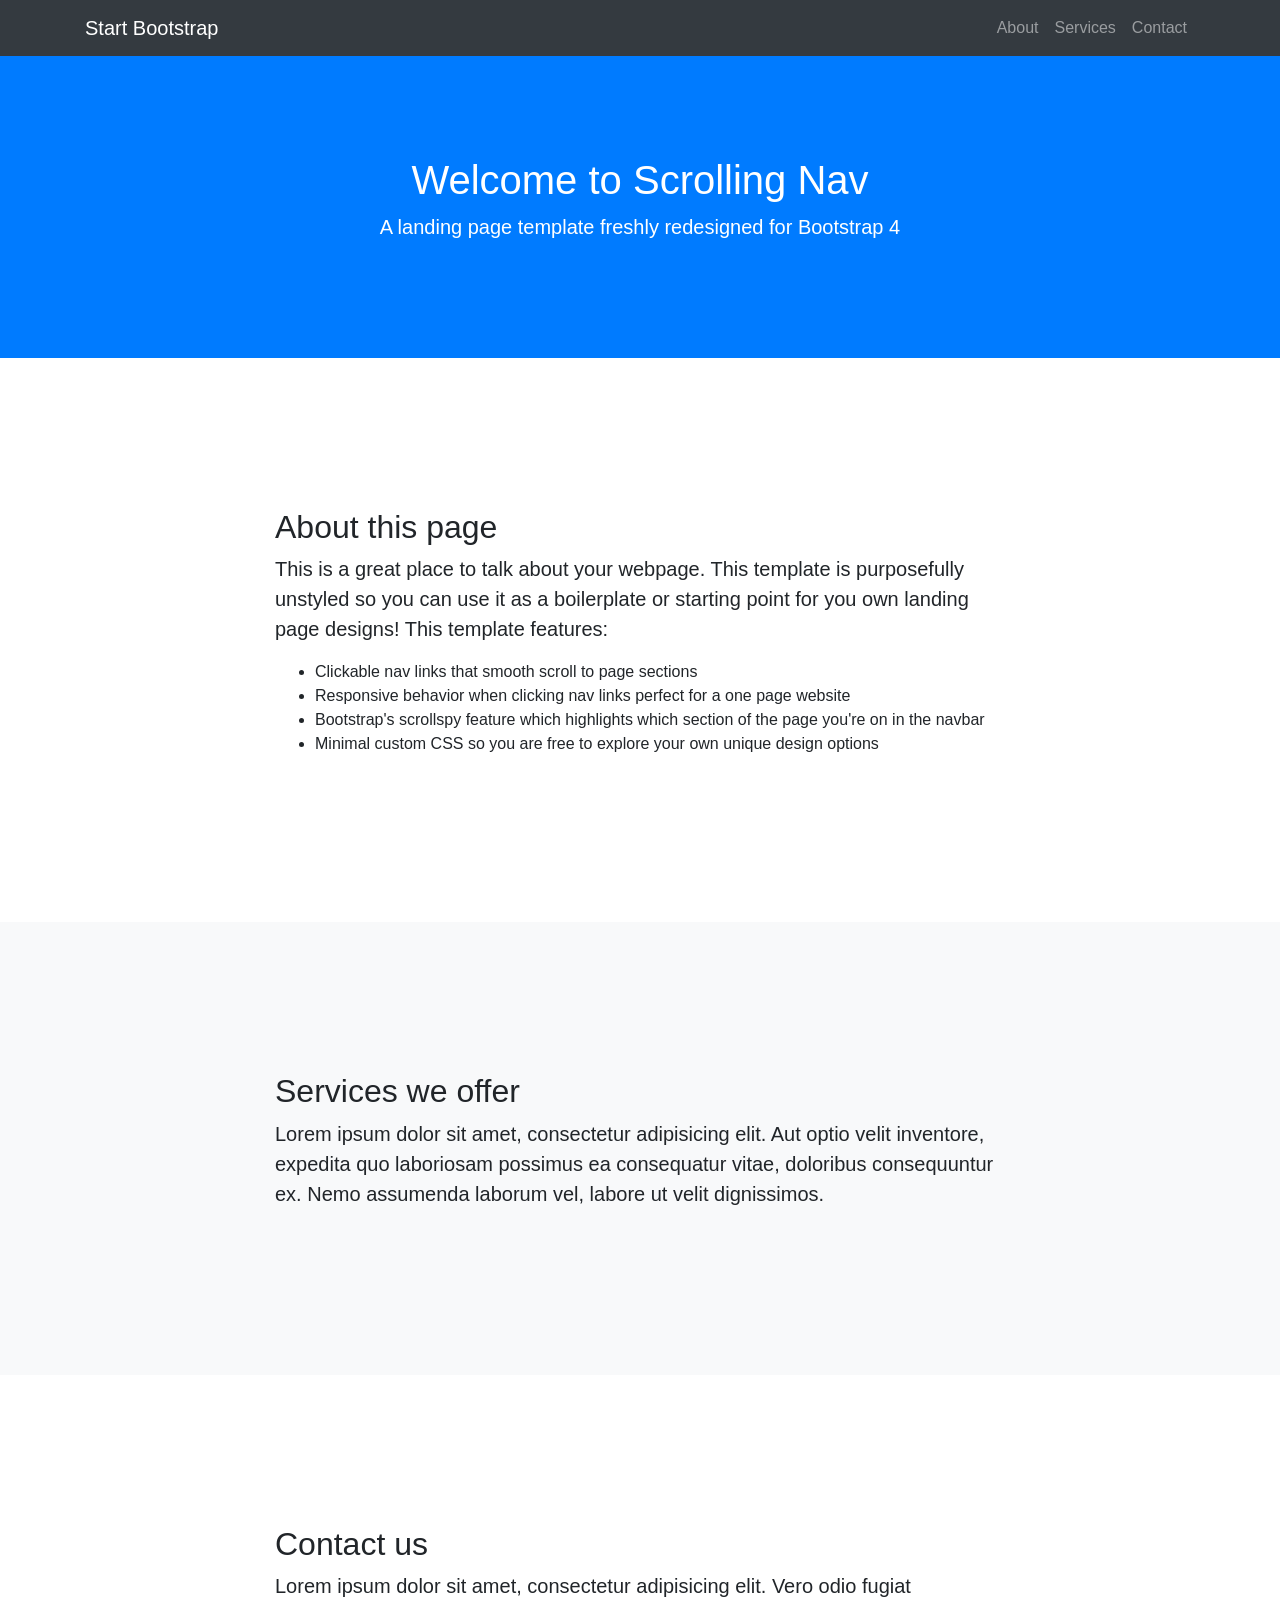
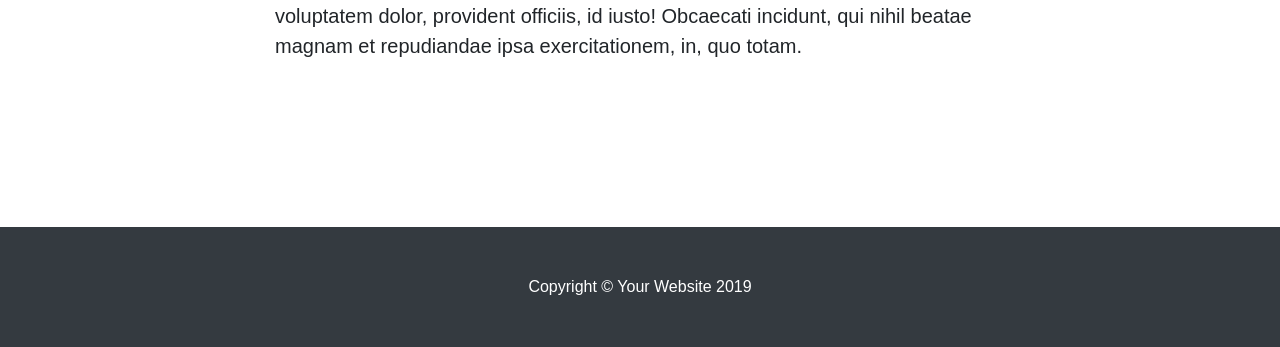
<file: bootstrapTheme/index.html>
<!DOCTYPE html>
<html lang="en">

<head>

  <meta charset="utf-8">
  <meta name="viewport" content="width=device-width, initial-scale=1, shrink-to-fit=no">
  <meta name="description" content="">
  <meta name="author" content="">

  <title>Scrolling Nav - Start Bootstrap Template</title>

  <!-- Bootstrap core CSS -->
  <link href="vendor/bootstrap/css/bootstrap.min.css" rel="stylesheet">

  <!-- Custom styles for this template -->
  <link href="css/scrolling-nav.css" rel="stylesheet">

</head>

<body id="page-top">

  <!-- Navigation -->
  <nav class="navbar navbar-expand-lg navbar-dark bg-dark fixed-top" id="mainNav">
    <div class="container">
      <a class="navbar-brand js-scroll-trigger" href="#page-top">Start Bootstrap</a>
      <button class="navbar-toggler" type="button" data-toggle="collapse" data-target="#navbarResponsive" aria-controls="navbarResponsive" aria-expanded="false" aria-label="Toggle navigation">
        <span class="navbar-toggler-icon"></span>
      </button>
      <div class="collapse navbar-collapse" id="navbarResponsive">
        <ul class="navbar-nav ml-auto">
          <li class="nav-item">
            <a class="nav-link js-scroll-trigger" href="#about">About</a>
          </li>
          <li class="nav-item">
            <a class="nav-link js-scroll-trigger" href="#services">Services</a>
          </li>
          <li class="nav-item">
            <a class="nav-link js-scroll-trigger" href="#contact">Contact</a>
          </li>
        </ul>
      </div>
    </div>
  </nav>

  <header class="bg-primary text-white">
    <div class="container text-center">
      <h1>Welcome to Scrolling Nav</h1>
      <p class="lead">A landing page template freshly redesigned for Bootstrap 4</p>
    </div>
  </header>

  <section id="about">
    <div class="container">
      <div class="row">
        <div class="col-lg-8 mx-auto">
          <h2>About this page</h2>
          <p class="lead">This is a great place to talk about your webpage. This template is purposefully unstyled so you can use it as a boilerplate or starting point for you own landing page designs! This template features:</p>
          <ul>
            <li>Clickable nav links that smooth scroll to page sections</li>
            <li>Responsive behavior when clicking nav links perfect for a one page website</li>
            <li>Bootstrap's scrollspy feature which highlights which section of the page you're on in the navbar</li>
            <li>Minimal custom CSS so you are free to explore your own unique design options</li>
          </ul>
        </div>
      </div>
    </div>
  </section>

  <section id="services" class="bg-light">
    <div class="container">
      <div class="row">
        <div class="col-lg-8 mx-auto">
          <h2>Services we offer</h2>
          <p class="lead">Lorem ipsum dolor sit amet, consectetur adipisicing elit. Aut optio velit inventore, expedita quo laboriosam possimus ea consequatur vitae, doloribus consequuntur ex. Nemo assumenda laborum vel, labore ut velit dignissimos.</p>
        </div>
      </div>
    </div>
  </section>

  <section id="contact">
    <div class="container">
      <div class="row">
        <div class="col-lg-8 mx-auto">
          <h2>Contact us</h2>
          <p class="lead">Lorem ipsum dolor sit amet, consectetur adipisicing elit. Vero odio fugiat voluptatem dolor, provident officiis, id iusto! Obcaecati incidunt, qui nihil beatae magnam et repudiandae ipsa exercitationem, in, quo totam.</p>
        </div>
      </div>
    </div>
  </section>

  <!-- Footer -->
  <footer class="py-5 bg-dark">
    <div class="container">
      <p class="m-0 text-center text-white">Copyright &copy; Your Website 2019</p>
    </div>
    <!-- /.container -->
  </footer>

  <!-- Bootstrap core JavaScript -->
  <script src="vendor/jquery/jquery.min.js"></script>
  <script src="vendor/bootstrap/js/bootstrap.bundle.min.js"></script>

  <!-- Plugin JavaScript -->
  <script src="vendor/jquery-easing/jquery.easing.min.js"></script>

  <!-- Custom JavaScript for this theme -->
  <script src="js/scrolling-nav.js"></script>

</body>

</html>
</file>
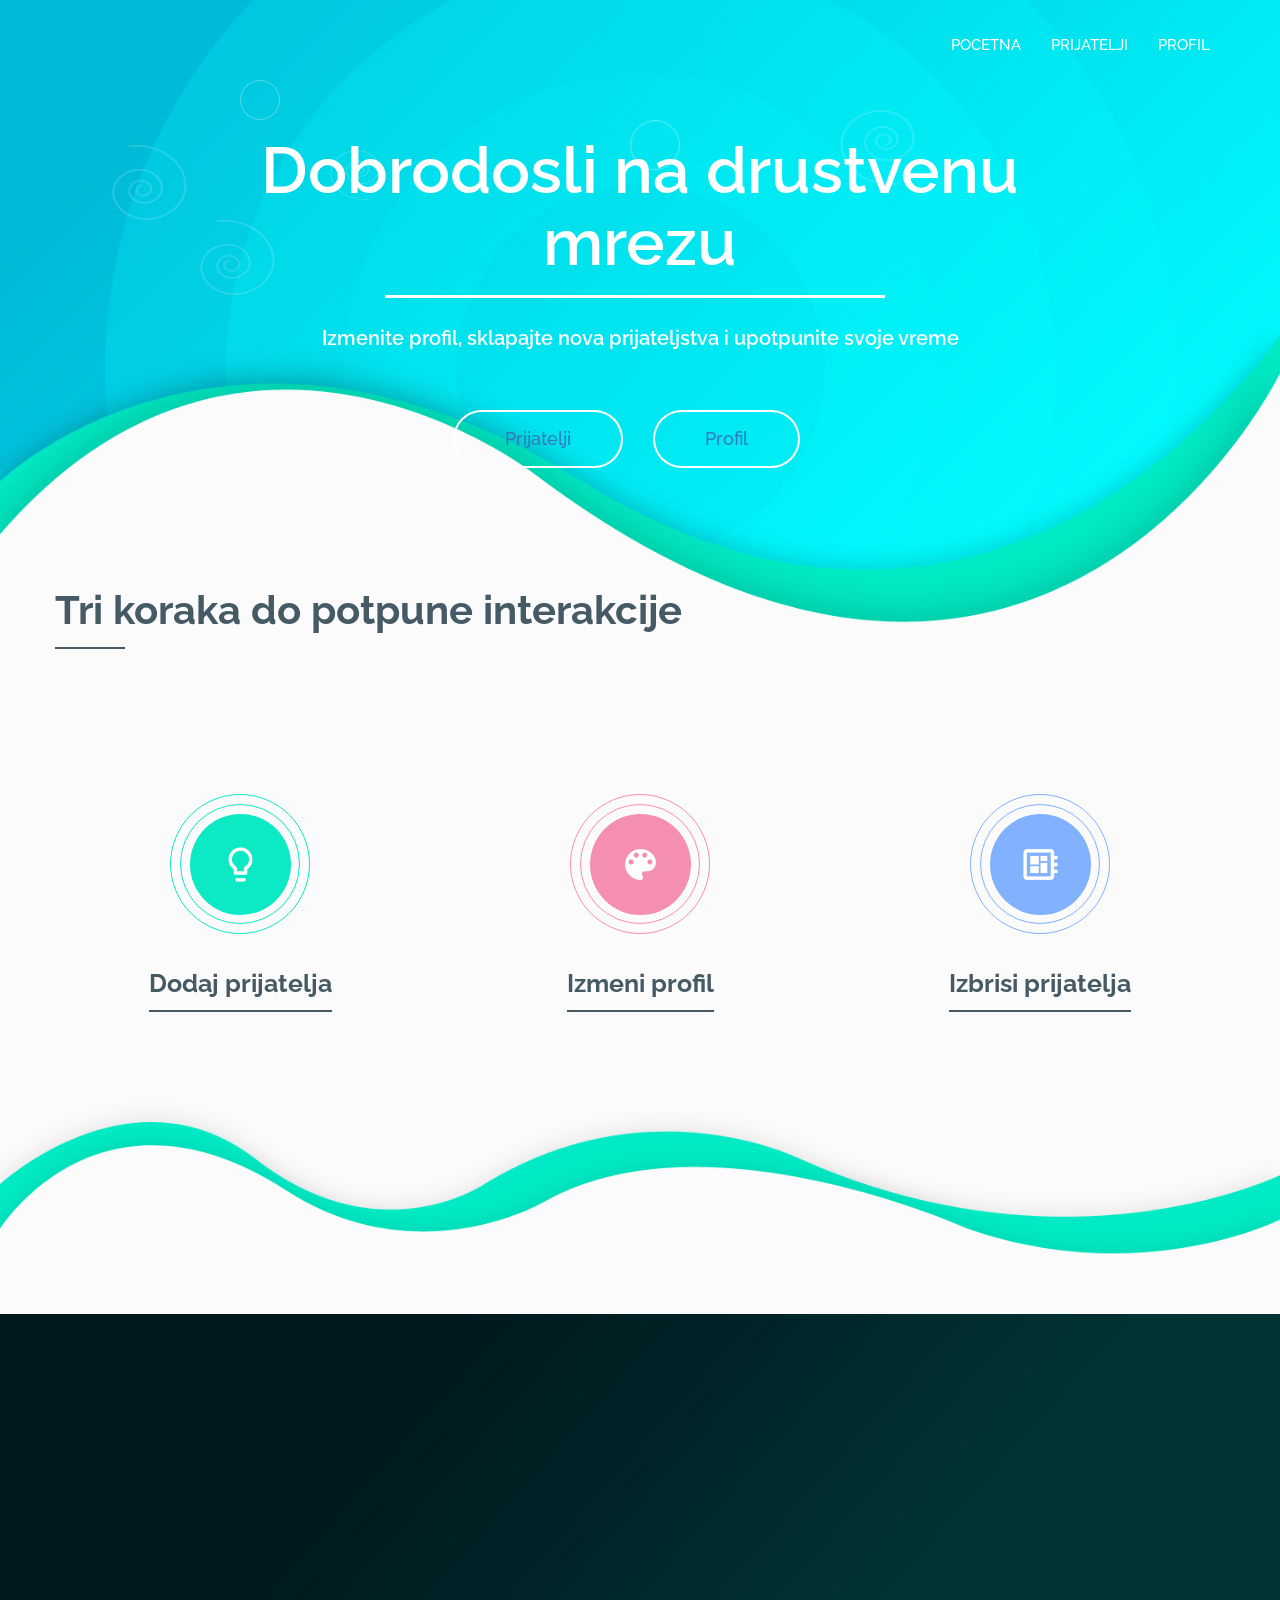
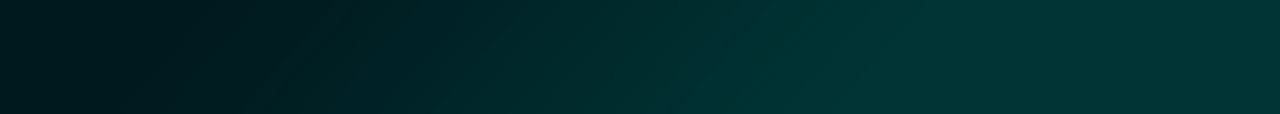
<file: quantox-master/index.html>
<!DOCTYPE html>
<html lang="en">

<head>
    <meta charset="UTF-8">
    <meta name="viewport" content="width=device-width, initial-scale=1">
    <title>Drustvena mreza IT Bootcamp gen.1</title>
    <link href="https://fonts.googleapis.com/css?family=Croissant+One" rel="stylesheet">
    <link href="https://fonts.googleapis.com/css?family=Raleway:400,500,600,700,800,900" rel="stylesheet">
    <link href="https://fonts.googleapis.com/icon?family=Material+Icons" rel="stylesheet">
    <link rel="stylesheet" href="css/bootstrap.css">
    <link rel="stylesheet" href="css/font-awesome.min.css">
    <link rel="stylesheet" href="css/owl.carousel.min.css">
    <link rel="stylesheet" href="css/owl.theme.default.min.css">
    <link rel="stylesheet" href="style.css">
    <link rel="stylesheet" href="responsive.css">
</head>

<body>
    <div class="wrapper">
        <header class="header">
            <div class="blue">
                <img src="img/header-shepe-blue.png" alt="">
            </div>
            <div class="white">
                <img src="img/header-shepe-white.png" alt="">
            </div>
            <div class="container">
                <img class="shepe1" src="img/shepe1.png" alt="">
                <img class="shepe2" src="img/shepe2.png" alt="">
                <img class="shepe3" src="img/shepe2.png" alt="">
                <img class="shepe4" src="img/shepe2.png" alt="">
                <img class="shepe5" src="img/shepe1.png" alt="">
                <img class="shepe6" src="img/shepe2.png" alt="">
                <div class="row">
                    <div class="col-md-3 col-sm-3 col-xs-12">

                    </div>
                    <div class="col-md-9 col-sm-9 col-xs-12">
                        <div class="menu">
                            <ul class="nav navbar-nav">
                                <li class="active"><a href="index.html">Pocetna</a></li>
                                <li><a href="prijatelji.php">Prijatelji</a></li>
                                <li><a href="forma.php">Profil</a></li>
                            </ul>
                        </div>
                    </div>
                </div>
                <div class="row">
                    <div class="col-md-12">
                        <div class="header-text">
                            <h1>Dobrodosli na drustvenu mrezu</h1>
                            <p>Izmenite profil, sklapajte nova prijateljstva i upotpunite svoje vreme</p>
                            <button><a href="prijatelji.php">Prijatelji</a></button>
                            <button><a href="forma.php">Profil</a></button>
                        </div>
                    </div>
                </div>
                <div class="row">
                    <div class="col-md-12">
                        <div class="another-text">
                            <h3>Tri koraka do potpune interakcije</h3>
                            <p></p>
                        </div>
                    </div>
                </div>
            </div>
        </header>
        <section class="development">
            <div class="blue">
                <img src="img/development-shepe-blue.png" alt="">
            </div>
            <div class="white">
                <img src="img/development-shepe-white.png" alt="">
            </div>
            <div class="container">
                <div class="row ">
                    <div class="col-md-4 col-sm-4">
                        <div class="design-development one">
                            <i class="material-icons">lightbulb_outline</i>
                            <h2>Dodaj prijatelja</h2>
                            <p></p>
                        </div>
                    </div>
                    <div class="col-md-4 col-sm-4">
                        <div class="design-development two">
                            <i class="material-icons">color_lens</i>
                            <h2>Izmeni profil</h2>
                            <p></p>
                        </div>
                    </div>
                    <div class="col-md-4 col-sm-4">
                        <div class="design-development three">
                            <i class="material-icons">developer_board</i>
                            <h2>Izbrisi prijatelja</h2>
                            <p></p>
                        </div>
                    </div>
                </div>
            </div>
        </section>
        
        <footer class="footer">
            <div class="container">
                <div class="row">
                    <div class="col-md-4 col-sm-12">
                 
                        </div>
                    </div>
                    <!--<div class="col-md-8">
                        <div class="footer-text">
                            <div class="row">
                                <div class="col-md-3 col-sm-6 col-xs-6">
                                    <div class="footer-text-single">
                                        <h3>About Us</h3>
                                        <p><a href="#">Our Team</a></p>
                                        <p><a href="#">Company</a></p>
                                        <p><a href="#">Jobs</a></p>
                                        <p><a href="#">Newsletter</a></p>
                                    </div>
                                </div>
                                <div class="col-md-3 col-sm-6 col-xs-6">
                                    <div class="footer-text-single">
                                        <h3>Help Center</h3>
                                        <p><a href="#">Documentations</a></p>
                                        <p><a href="#">Tutorials</a></p>
                                        <p><a href="#">Term Of Use</a></p>
                                        <p><a href="#">Privecy Policy</a></p>
                                    </div>
                                </div>
                                <div class="col-md-3 col-sm-6 col-xs-6">
                                    <div class="footer-text-single">
                                        <h3>Tools</h3>
                                        <p><a href="#">Create Account</a></p>
                                        <p><a href="#">Log In</a></p>
                                        <p><a href="#">Services</a></p>
                                        <p><a href="#">Sitemap</a></p>
                                    </div>
                                </div>
                                <div class="col-md-3 col-sm-6 col-xs-6">
                                    <div class="footer-text-single">
                                        <h3>Get In Touch</h3>
                                        <p><a href="#">Contact Us</a></p>
                                        <p><a href="#">Request A Demo</a></p>
                                        <p><a href="#">+12 323 323 323</a></p>
                                        <p><a href="#">support@gmail.com</a></p>
                                    </div>
                                </div>
                            </div>
                        </div>
                    </div>
                </div>
            </div>-->
        </footer>
    </div>
    <script src="js/jquery-3.1.1.min.js"></script>
    <script src="js/bootstrap.min.js"></script>
    <script src="js/owl.carousel.min.js"></script>
    <script src="js/active.js"></script>
</body>

</html>
</file>
<file: quantox-master/style.css>
body {
    background: #fbfbfb;
}

.wrapper header.header {
    background-image: url("img/header-bg.jpg");
    background-size: 100% auto;
    height: auto;
    overflow: hidden;
    padding-top: 20px;
    position: relative;
}

.wrapper header.header .blue {
    bottom: -65px;
    height: 525px;
    overflow: hidden;
    position: absolute;
    width: 100%;
}

.wrapper header.header .container {
    position: relative
}

.wrapper header.header img.shepe1 {
    left: 200px;
    position: absolute;
    top: 60px;
    width: 40px;
    height: 40px;
}

.wrapper header.header img.shepe2 {
    height: 75px;
    left: 72px;
    position: absolute;
    top: 125px;
    transform: rotate(180deg);
    width: 75px;
}

.wrapper header.header img.shepe3 {
    height: 75px;
    left: 160px;
    position: absolute;
    top: 200px;
    transform: rotate(180deg);
    width: 75px;
}

.wrapper header.header img.shepe4 {
    height: 50px;
    left: 290px;
    position: absolute;
    top: 130px;
    width: 50px;
}

.wrapper header.header img.shepe5 {
    height: 50px;
    left: 590px;
    position: absolute;
    top: 100px;
    width: 50px;
}

.wrapper header.header img.shepe6 {
    height: 75px;
    left: 800px;
    position: absolute;
    top: 90px;
    width: 75px;
}

.wrapper header.header .white img,
.wrapper header.header .blue img {
    width: 100%;
}

.wrapper header.header .white {
    bottom: -105px;
    height: 525px;
    overflow: hidden;
    position: absolute;
    width: 100%;
}

.wrapper header.header .logo h2 {
    margin: 0;
    padding: 0
}

.wrapper header.header .logo h2 a {
    font-family: 'Croissant One', cursive;
    font-size: 21px;
    font-weight: 400;
    text-decoration: none;
    color: #fff;
}

.wrapper header.header ul.nav.navbar-nav li a {
    font-family: 'Raleway', sans-serif;
    font-size: 15px;
    font-weight: 500;
    color: #fff;
    text-transform: uppercase;
}

.wrapper header.header ul.nav.navbar-nav {
    float: right;
}

.wrapper header.header ul.nav.navbar-nav li :hover {
    background: transparent
}

.wrapper header.header .header-text {
    margin: 0 auto;
    padding-top: 130px;
    text-align: center;
    width: 770px;
}

.wrapper header.header .header-text h1 {
    color: #fff;
    font-family: "Raleway", sans-serif;
    font-size: 65px;
    font-weight: 600;
    margin-bottom: 25px;
    padding-bottom: 20px;
    position: relative;
}

.wrapper header.header .header-text h1::before {
    background: #fff none repeat scroll 0 0;
    bottom: 0;
    content: "";
    height: 3px;
    left: 130px;
    position: absolute;
    width: 500px;
}

.wrapper header.header .header-text p {
    color: #fff;
    font-family: "Raleway", sans-serif;
    font-size: 20px;
    font-weight: 600;
    line-height: 30px;
    margin-bottom: 57px;
}

.wrapper header.header .header-text button {
    background: transparent none repeat scroll 0 0;
    border: 2px solid #fff;
    border-radius: 60px / 61px;
    color: #fff;
    font-family: "Raleway", sans-serif;
    font-size: 18px;
    font-weight: 500;
    margin-bottom: 170px;
    margin-right: 27px;
    padding: 14px 50px;
}

.wrapper header.header .header-text button:hover {
    background: #fff;
    color: #11bdd7;
}

.wrapper header.header .another-text h3 {
    color: #455a64;
    font-family: "Raleway", sans-serif;
    font-size: 40px;
    font-weight: 700;
    padding-bottom: 17px;
    position: relative;
    margin-top: 40px;
}

.wrapper header.header .another-text h3::before {
    background: #455a64 none repeat scroll 0 0;
    content: "";
    height: 2px;
    left: 0;
    position: absolute;
    bottom: 0px;
    width: 70px;
}

.wrapper header.header .another-text p {
    color: #78909c;
    font-family: "Raleway", sans-serif;
    font-size: 15px;
    font-weight: 500;
    line-height: 32px;
    margin-top: 15px;
}

.wrapper section.development {
    padding-bottom: 300px;
    padding-top: 100px;
    position: relative;
}

.wrapper section.development .blue {
    bottom: 0px;
    height: 225px;
    position: absolute;
    width: 100%;
    overflow: hidden;
}

.wrapper section.development .white {
    bottom: -22px;
    height: 225px;
    overflow: hidden;
    position: absolute;
    width: 100%;
}

.wrapper section.development .white img,
.wrapper section.development .blue img {
    width: 100%;
}

.wrapper section.development .design-development {
    text-align: center;
    padding-top: 50px
}

.wrapper section.development .design-development i {
    font-size: 41px;
    background: #f48fb1;
    color: #fff;
    padding: 30px;
    border-radius: 50%;
    position: relative;
}

.wrapper section.development .design-development i::after {
    border: 1px solid #f48fb1;
    content: "";
    height: 120px;
    left: -10px;
    position: absolute;
    top: -10px;
    width: 120px;
    border-radius: 50%;
}

.wrapper section.development .design-development i::before {
    border: 1px solid #f48fb1;
    content: "";
    height: 140px;
    left: -20px;
    position: absolute;
    top: -20px;
    width: 140px;
    border-radius: 50%;
}

.wrapper section.development .design-development.one i {
    background: #0ceac5;
}

.wrapper section.development .design-development.one i::after,
.wrapper section.development .design-development.one i::before {
    border: 1px solid #0ceac5;
}

.wrapper section.development .design-development.three i {
    background: #82b1ff;
}

.wrapper section.development .design-development.three i::after,
.wrapper section.development .design-development.three i::before {
    border: 1px solid #82b1ff;
}

.wrapper section.development .design-development h2 {
    position: relative;
    color: #455a64;
    font-family: "Raleway", sans-serif;
    font-size: 25px;
    font-weight: 700;
    margin: 55px auto 25px;
    width: fit-content;
    width: -moz-fit-content;
    width: -webkit-fit-content;
    width: -o-fit-content;
}

.wrapper section.development .design-development h2::before {
    border: 1px solid #455a64;
    bottom: -15px;
    content: "";
    position: absolute;
    width: 100%;
}

.wrapper section.development .design-development p {
    color: #455a64;
    font-family: "Raleway", sans-serif;
    font-size: 15px;
    font-weight: 400;
    line-height: 30px;
}

.wrapper section.works {
    margin-top: 70px;
}

.wrapper section.works .work-images {
    position: relative;
    height: 400px;
    overflow: hidden;
}

.wrapper section.works .work-images img {
    height: 100%;
    width: 100%;
}

.wrapper section.works .work-text-full {
    display: table;
    height: 400px;
    margin-left: 80px;
}

.wrapper section.works .work-text {
    display: table-cell;
    height: auto;
    vertical-align: middle;
    margin-left: 30px;
}

.wrapper section.works .work-text h2 {
    color: #455a64;
    font-family: "Raleway", sans-serif;
    font-size: 40px;
    font-weight: 700;
    margin-top: 0;
    padding-bottom: 25px;
    position: relative;
}

.wrapper section.works .work-text h2::before {
    border: 2px solid #455a64;
    bottom: 5px;
    content: "";
    position: absolute;
    width: 75px;
}

.wrapper section.works .work-text p {
    color: #899ea9;
    font-family: "Raleway", sans-serif;
    font-size: 15px;
    font-weight: 400;
    line-height: 30px;
}

.wrapper section.works .work-images .overlay-text {
    background: rgba(24, 234, 199, 0.95) none repeat scroll 0 0;
    height: 100%;
    padding-top: 155px;
    position: absolute;
    text-align: center;
    top: 0;
    width: 100%;
}

.wrapper section.works .work-images .overlay-text i {
    background: transparent none repeat scroll 0 0;
    border: 1px solid #fff;
    border-radius: 50%;
    color: #fff;
    font-size: 80px;
    padding: 2px;
    position: relative;
}

.wrapper section.works .work-images .overlay-text i::after {
    border: 1px solid #fff;
    content: "";
    height: 104px;
    left: -10px;
    position: absolute;
    top: -10px;
    width: 104px;
    border-radius: 50%;
}

.wrapper section.works .work-images .overlay-text i::before {
    border: 1px solid #fff;
    content: "";
    height: 124px;
    left: -20px;
    position: absolute;
    top: -20px;
    width: 124px;
    border-radius: 50%;
}

.wrapper section.portfolia {
    margin-top: 122px;
}

.wrapper section.portfolia .port-text h2 {
    color: #455a64;
    font-family: "Raleway", sans-serif;
    font-size: 40px;
    font-weight: 700;
    margin-bottom: 35px;
    position: relative
}

.wrapper section.portfolia .port-text h2::before {
    border: 1px solid #455a64;
    bottom: -20px;
    content: "";
    position: absolute;
    width: 75px;
}

.wrapper section.portfolia .port-text p {
    color: #738d99;
    font-family: "Raleway", sans-serif;
    font-size: 15px;
    font-weight: 400;
    line-height: 30px;
}

.wrapper section.portfolia .portfolio-part {
    border-radius: 5px;
    height: 330px;
    margin: 55px 10px 0;
    overflow: hidden;
    position: relative;
}

.wrapper section.portfolia .portfolio-part img {
    width: 100%;
}

.wrapper section.portfolia .portfolio-part .overlay-slide {
    position: absolute;
    background: rgba(24, 234, 199, 0.95) none repeat scroll 0 0;
    width: 100%;
    height: 100%;
    top: 0;
    padding: 20px 40px;
    opacity: 0;
}

.wrapper section.portfolia .portfolio-part:hover>.overlay-slide {
    opacity: 1;
}

.wrapper section.portfolia .portfolio-part .overlay-slide h2 {
    color: #fff;
    font-family: "Raleway", sans-serif;
    font-size: 36px;
    font-weight: 600;
    margin-bottom: 30px;
    margin-top: 150px;
    position: relative;
}

.wrapper section.portfolia .portfolio-part .overlay-slide h2::before {
    border: 1px solid #fff;
    bottom: -15px;
    content: "";
    position: absolute;
    width: 335px;
}

.wrapper section.portfolia .portfolio-part .overlay-slide p {
    font-family: "Raleway", sans-serif;
    font-size: 15px;
    font-weight: 500;
    color: #fff;
}

div.wrapper section.portfolia div.penination p {
    background: #0ceac5 none repeat scroll 0 0;
    color: #fff;
    font-family: "Raleway", sans-serif;
    font-size: 18px;
    font-weight: 700;
    margin: 55px auto;
    padding: 12px 40px;
    position: relative;
    text-align: center;
    width: -moz-fit-content;
    border-radius: 30px/30px;
}
div.wrapper section.portfolia div.penination a{
    text-decoration: none;
    color: #fff;
}

.wrapper section.our-team {
    margin-bottom: 50px;
}

.wrapper section.our-team .team-text {
    margin-bottom: 75px;
}

.wrapper section.our-team .team-text h2 {
    color: #455a64;
    font-family: "Raleway", sans-serif;
    font-size: 40px;
    font-weight: 700;
    margin: 0 auto;
    position: relative;
    width: -moz-fit-content;
    padding-bottom: 25px;
}

.wrapper section.our-team .team-text h2::before {
    background: #455a64 none repeat scroll 0 0;
    bottom: 0;
    content: "";
    height: 2px;
    left: 65px;
    position: absolute;
    width: 75px;
}

.wrapper section.our-team .team-text p {
    color: #bec9cf;
    font-family: "Raleway", sans-serif;
    font-size: 15px;
    font-weight: 400;
    line-height: 30px;
    margin: 0 auto;
    padding-top: 10px;
    width: -moz-fit-content;
}

.wrapper section.our-team .my-claint {
    height: 350px;
    position: relative;
}

.wrapper section.our-team .my-claint .item {
    text-align: center;
}

.wrapper section.our-team .my-claint .item img {
    width: 155px;
    margin: 0 auto;
    opacity: 0.3;
}

.wrapper section.our-team .my-claint .item .item-text {
    opacity: 0;
}

.wrapper section.our-team .my-claint .item .item-text h3 {
    color: #455a64;
    font-family: "Raleway", sans-serif;
    font-size: 35px;
    font-weight: 400;
    margin-bottom: 0;
    margin-top: 30px;
}

.wrapper section.our-team .my-claint .item .item-text h4 {
    color: #455a64;
    font-family: "Raleway", sans-serif;
    font-size: 18px;
    font-weight: 300;
    margin-bottom: 32px;
}

.wrapper section.our-team .my-claint .item .item-text i {
    color: #cfd8dc;
    font-size: 20px;
    padding: 0 17px;
}

.wrapper section.our-team .my-claint .owl-item.active.center .item img {
    width: 200px;
    opacity: 1;
}

.wrapper section.our-team .my-claint .owl-item.active.center .item>.item-text {
    opacity: 1
}

.wrapper section.our-team .owl-prev,
.wrapper section.our-team .owl-next {
    position: absolute;
    top: 35px;
    background: #fff;
}

.wrapper section.our-team .owl-prev {
    left: 0;
}

.wrapper section.our-team .owl-next {
    right: 0;
}

.wrapper section.our-team .owl-prev i,
.wrapper section.our-team .owl-next i {
    font-size: 60px;
    color: #cfd8dc;
    background: transparent;
}

.wrapper section.our-team .owl-prev,
.wrapper section.our-team .owl-next {
    background: transparent;
}

.wrapper section.our-team .owl-prev:hover,
.wrapper section.our-team .owl-next:hover {
    background: transparent;
}

.wrapper section.our-team .owl-dots {
    display: none;
}

.wrapper section.contact {
    height: auto;
    overflow: hidden;
    padding: 50px 0;
    position: relative;
}

.wrapper section.contact .blue {
    bottom: 116px;
    height: 390px;
    position: absolute;
    width: 100%;
}

.wrapper section.contact .blue img,
.wrapper section.contact .white img {
    width: 100%;
}

.wrapper section.contact .white {
    bottom: 88px;
    height: 335px;
    position: absolute;
    width: 100%;
}

.wrapper section.contact .contact-text {
    margin-top: 100px;
}

.wrapper section.contact .contact-text h2 {
    color: #455a64;
    font-family: "Raleway", sans-serif;
    font-size: 40px;
    font-weight: 700;
    padding-bottom: 20px;
    position: relative;
}

.wrapper section.contact .contact-text h2::before {
    background: #455a64 none repeat scroll 0 0;
    bottom: 0;
    content: "";
    height: 2px;
    left: 0px;
    position: absolute;
    width: 75px;
}

.wrapper section.contact .contact-text p {
    color: #92a5af;
    font-family: "Raleway", sans-serif;
    font-size: 15px;
    font-weight: 600;
    padding-top: 5px;
}

.wrapper section.contact .contact-form {
    background: #fff none repeat scroll 0 0;
    margin-left: 135px;
    margin-top: 50px;
    padding: 40px 35px 35px;
    box-shadow: -9px 1px 15px rgba(0, 0, 0, 0.1);
    border-radius: 7px;
}

.wrapper section.contact .contact-form .first {
    margin-right: 10%;
    float: left;
}

.wrapper section.contact .contact-form .last {
    float: right;
}

.wrapper section.contact .contact-form .first,
.wrapper section.contact .contact-form .last {
    padding-top: 8px;
    width: 45%;
}

.wrapper section.contact .contact-form input {}

.wrapper section.contact .contact-form input[type="text"] {
    background: transparent none repeat scroll 0 0;
    border-color: -moz-use-text-color -moz-use-text-color #cfd8dc;
    border-image: none;
    border-style: none none solid;
    border-width: medium medium 1px;
    color: #404548;
    font-family: "Raleway", sans-serif;
    font-size: 15px;
    font-weight: 600;
    padding-bottom: 5px;
    width: 100%;
    -moz-border-bottom-colors: none;
    -moz-border-left-colors: none;
    -moz-border-right-colors: none;
    -moz-border-top-colors: none;
    -webkit-border-bottom-colors: none;
    -webkit-border-left-colors: none;
    -webkit-border-right-colors: none;
    -webkit-border-top-colors: none;
    -o-border-bottom-colors: none;
    -o-border-left-colors: none;
    -o-border-right-colors: none;
    -o-border-top-colors: none;
}

.wrapper section.contact .contact-form input[type="email"] {
    background: transparent none repeat scroll 0 0;
    border-color: -moz-use-text-color -moz-use-text-color #cfd8dc;
    border-image: none;
    border-style: none none solid;
    border-width: medium medium 1px;
    color: #404548;
    font-family: "Raleway", sans-serif;
    font-size: 15px;
    font-weight: 600;
    padding-top: 47px;
    padding-bottom: 5px;
    width: 100%;
    -moz-border-bottom-colors: none;
    -moz-border-left-colors: none;
    -moz-border-right-colors: none;
    -moz-border-top-colors: none;
    -webkit-border-bottom-colors: none;
    -webkit-border-left-colors: none;
    -webkit-border-right-colors: none;
    -webkit-border-top-colors: none;
    -o-border-bottom-colors: none;
    -o-border-left-colors: none;
    -o-border-right-colors: none;
    -o-border-top-colors: none;
}

.wrapper section.contact .contact-form .message textarea {
    background: transparent none repeat scroll 0 0;
    border-color: -moz-use-text-color -moz-use-text-color #cfd8dc;
    border-image: none;
    border-style: none none solid;
    border-width: medium medium 1px;
    color: #404548;
    font-family: "Raleway", sans-serif;
    font-size: 15px;
    font-weight: 600;
    height: 145px;
    padding-bottom: 5px;
    padding-top: 46px;
    width: 100%;
    -moz-border-bottom-colors: none;
    -moz-border-left-colors: none;
    -moz-border-right-colors: none;
    -moz-border-top-colors: none;
    -webkit-border-bottom-colors: none;
    -webkit-border-left-colors: none;
    -webkit-border-right-colors: none;
    -webkit-border-top-colors: none;
    -o-border-bottom-colors: none;
    -o-border-left-colors: none;
    -o-border-right-colors: none;
    -o-border-top-colors: none;
}

.wrapper section.contact .contact-form .checkbox {
    float: left;
    margin-left: 17px;
    padding-top: 30px;
    width: 200px;
    color: #8197a3;
    font-family: "Raleway", sans-serif;
    font-size: 14px;
    font-weight: 600;
}

.wrapper section.contact .contact-form .submit {
    float: right;
    padding-top: 25px;
}

.wrapper section.contact .contact-form input[type="submit"] {
    background: #0ceac5 none repeat scroll 0 0;
    border: medium none;
    border-radius: 25px / 30px;
    color: #fff;
    font-family: "Raleway", sans-serif;
    font-size: 18px;
    font-weight: 600;
    padding: 11px 65px;
}

.wrapper section.contact .contact-form .checkbox-submit {
    padding-bottom: 70px;
}

.wrapper footer.footer {
    background-image: url("img/footer-bg.jpg");
    background-size: 100% 100%;
    height: 400px;
    margin-top: 100px;
    padding-top: 110px;
}

.wrapper footer.footer .footer-icon h2 {
    color: #fff;
    font-family: "Croissant One", cursive;
    font-size: 30px;
    font-weight: 400;
    margin-bottom: 40px;
    position: relative;
}

.wrapper footer.footer .footer-icon h2::before {
    background: #455a64 none repeat scroll 0 0;
    bottom: -17px;
    content: "";
    height: 2px;
    left: 0;
    position: absolute;
    width: 310px;
}

.wrapper footer.footer .footer-icon h5 {
    color: #4c797d;
    font-family: "Raleway", sans-serif;
    font-size: 15px;
    font-weight: 600;
    margin-top: 35px;
}

.wrapper footer.footer .footer-icon i {
    color: #fff;
    font-size: 25px;
    padding: 0 44px 0 0;
}

.wrapper footer.footer .footer-text .footer-text-single h3 {
    font-family: "Raleway", sans-serif;
    font-size: 20px;
    font-weight: 400;
    color: #fff;
}

.wrapper footer.footer .footer-text .footer-text-single p a {
    font-family: "Raleway", sans-serif;
    font-size: 15px;
    font-weight: 600;
    color: #4c797d;
    text-decoration: none;
}
</file>
<file: quantox-master/responsive.css>
@media (min-width: 1440px) and (max-width: 1745px) {
        .wrapper header.header .white {
            bottom: -110px;
        }
        .wrapper header.header .blue {
            bottom: -80px;
        }
        .wrapper header.header .another-text {
            margin-left: 100px;
        }
        .wrapper section.contact .white {
            bottom: 40px;
        }
        .wrapper section.contact .blue {
            bottom: 40px;
        }
    }
    
    @media (min-width: 1200px) and (max-width: 1439px) {
        .wrapper header.header {
            background-size: 100% auto;
            height: auto;
        }
        .wrapper header.header .header-text {
            padding-top: 45px;
        }
        .wrapper header.header .blue {
            bottom: -178px;
        }
        .wrapper header.header .white {
            bottom: -205px;
        }
        .wrapper header.header .header-text button {
            margin-bottom: 80px;
        }
        .wrapper section.development {
            padding-bottom: 205px;
        }
        .wrapper section.development .white {
            bottom: -83px;
        }
        .wrapper section.development .blue {
            bottom: -60px;
        }
        .wrapper section.development {
            height: 600px;
            overflow: hidden;
        }
        .wrapper section.portfolia .portfolio-part .overlay-slide h2 {
            margin-top: 75px;
        }
        .wrapper section.portfolia .portfolio-part .overlay-slide h2::before {
            width: 265px;
        }
        .wrapper section.portfolia .portfolio-part .overlay-slide {
            height: 281px;
        }
        .wrapper section.contact .blue {
            bottom: -20px;
        }
        .wrapper section.contact .white {
            bottom: -16px;
        }
        .wrapper section.contact {
            height: 590px;
            padding: 50px 0;
        }
        .wrapper footer.footer {
            margin-top: 50px;
        }
    }
    
    @media (min-width: 992px) and (max-width: 1199px) {
        .wrapper header.header {
            height: auto;
        }
        .wrapper header.header .blue {
            height: 365px;
        }
        .wrapper header.header .white {
            bottom: 0;
            height: 275px;
        }
        .wrapper header.header .header-text {
            margin: 0 auto;
            padding-top: 20px;
        }
        .wrapper header.header .another-text {
            margin-top: 150px;
        }
        .wrapper header.header .header-text h1 {
            font-size: 40px;
            margin-bottom: 8px;
            padding-bottom: 10px;
        }
        .wrapper header.header .header-text p {
            line-height: 25px;
            margin-bottom: 20px;
        }
        .wrapper header.header .header-text button {
            margin-bottom: -15px;
        }
        .wrapper section.development {
            height: auto;
            overflow: hidden;
        }
        .wrapper section.development .white {
            bottom: -100px;
        }
        .wrapper section.development .blue {
            bottom: -80px;
        }
        .wrapper section.works .work-text {
            margin-left: 20px;
        }
        .wrapper section.portfolia .portfolio-part .overlay-slide {
            padding: 15px;
        }
        .wrapper section.portfolia .portfolio-part .overlay-slide h2 {
            font-size: 32px;
            margin-top: 35px;
        }
        .wrapper section.portfolia .portfolio-part .overlay-slide h2::before {
            width: 240px;
        }
        .wrapper section.portfolia .portfolio-part {
            height: 225px;
        }
        .wrapper section.portfolia .portfolio-part .overlay-slide p {
            line-height: 18px;
        }
        .wrapper section.contact {
            height: 600px;
            padding: 50px 0;
        }
        .wrapper section.contact .blue {
            bottom: -75px;
        }
        .wrapper section.contact .white {
            bottom: -70px;
        }
        .wrapper footer.footer {
            margin-top: 50px;
        }
        .wrapper footer.footer .footer-text .footer-text-single p a {
            font-size: 13px;
        }
        .wrapper footer.footer .footer-icon i {
            padding: 0 30px 0 0;
        }
    }
    
    @media (min-width: 768px) and (max-width: 991px) {
        .wrapper header.header .header-text {
            width: 100%;
            padding-top: 20px;
        }
        .wrapper header.header .header-text h1 {
            font-size: 40px;
            margin-bottom: 10px;
            padding-bottom: 10px;
            margin-top: 0;
        }
        .wrapper header.header .header-text p {
            font-size: 18px;
            line-height: 25px;
            margin-bottom: 15px;
        }
        .wrapper header.header .header-text p br {
            display: none;
        }
        .wrapper header.header {
            height: auto;
        }
        .wrapper header.header .blue {
            bottom: -285px;
        }
        .wrapper header.header .white {
            bottom: -305px;
        }
        .wrapper header.header .another-text h3 {
            font-size: 33px;
            padding-bottom: 3px;
        }
        .wrapper header.header .another-text p {
            line-height: 20px;
            margin-top: 4px;
        }
        .wrapper header.header .header-text button {
            margin-bottom: 62px;
            font-size: 16px;
            padding: 10px 35px;
        }
        .wrapper section.development {
            margin-top: 30px;
        }
        .wrapper section.development {
            height: auto;
            overflow: hidden;
        }
        .wrapper section.development .white {
            bottom: -100px;
        }
        .wrapper section.development .blue {
            bottom: -90px;
        }
        .wrapper section.works .work-text {
            margin-left: 0px;
        }
        .wrapper section.portfolia .portfolio-part {
            height: 260px;
        }
        .wrapper section.portfolia .portfolio-part .overlay-slide {
            padding: 15px;
        }
        .wrapper section.portfolia .portfolio-part .overlay-slide h2 {
            margin-top: 65px;
        }
        .wrapper section.portfolia .portfolio-part .overlay-slide h2::before {
            width: 270px;
        }
        .wrapper section.contact {
            height: auto;
            overflow: hidden;
            padding: 50px 0;
        }
        .wrapper section.contact .contact-form {
            margin-left: 0;
        }
        .wrapper section.contact .contact-text {
            margin-top: 0px;
        }
        .wrapper section.contact .blue {
            bottom: -155px;
        }
        .wrapper section.contact .white {
            bottom: -135px;
        }
        .wrapper footer.footer {
            height: auto;
        }
        .wrapper footer.footer .footer-icon {}
    }
    
    @media (min-width: 550px) and (max-width: 767px) {
        .wrapper header.header .logo {
            text-align: center;
        }
        .wrapper header.header ul.nav.navbar-nav {
            height: 90px;
            width: 100%;
            text-align: center;
        }
        .wrapper header.header ul.nav.navbar-nav>li {
            display: inline-block;
        }
        .wrapper header.header .header-text {
            width: 100%;
        }
        .wrapper header.header .header-text h1 {
            font-size: 40px;
        }
        .wrapper header.header .header-text h1::before {
            left: 0;
            width: 100%;
        }
        .wrapper header.header .header-text p br {
            display: none;
        }
        .wrapper header.header {
            height: auto;
            background-size: 100% auto;
        }
        .wrapper header.header .blue {
            bottom: -45px;
            height: 210px;
        }
        .wrapper header.header .white {
            bottom: -40px;
            height: 192px;
        }
        .wrapper header.header .header-text {
            padding-top: 50px;
        }
        .wrapper header.header .header-text button {
            margin-bottom: 0;
        }
        .wrapper header.header .another-text {
            margin-bottom: 200px;
        }
        .wrapper header.header .another-text p br {
            display: none;
        }
        .wrapper section.development {
            padding-bottom: 100px;
            height: auto;
        }
        .wrapper section.works .work-text {
            margin-left: 0px;
        }
        .wrapper section.development .blue {
            height: 65px;
        }
        .wrapper section.development .white {
            bottom: 0;
            height: 57px;
        }
        .wrapper section.portfolia .portfolio-part {
            margin: 55px auto 0;
            width: 500px;
        }
        .wrapper section.portfolia .port-text {
            margin: 0 auto;
            width: -moz-fit-content;
        }
        .wrapper section.contact {
            height: auto;
        }
        .wrapper section.contact .contact-form {
            margin-left: 0;
        }
        .wrapper footer.footer {
            background-size: 100% auto;
            height: auto;
            padding-top: 50px;
            padding-bottom: 50px;
        }
        .wrapper section.contact .contact-form {
            width: 525px;
            margin: 70px auto 0;
        }
        .wrapper section.contact .contact-text {
            width: 525px;
            margin: 100px auto 0;
        }
    }
    
    @media only screen and (max-width: 549px) {
        .wrapper header.header .white,
        .wrapper header.header .blue,
        .wrapper section .blue,
        .wrapper section .white {
            display: none;
        }
        .wrapper header.header .header-text {
            padding-top: 0;
            width: 100%;
        }
        .wrapper header.header .header-text h1::before {
            display: none;
        }
        .wrapper header.header .header-text h1 {
            font-size: 22px;
            margin-bottom: 0;
        }
        .wrapper header.header .header-text p br {
            display: none;
        }
        .wrapper header.header .header-text p {
            font-size: 15px;
            line-height: 20px;
            margin-bottom: 23px;
        }
        .wrapper header.header .header-text button {
            display: block;
            font-size: 18px;
            margin: 20px auto 0;
            padding: 14px 50px;
            width: auto;
        }
        .wrapper section.development {
            padding-bottom: 50px;
            padding-top: 50px;
        }
        .wrapper section.works .work-text {
            margin-left: 0px;
        }
        .wrapper section.works .work-text h2 {
            font-size: 30px;
        }
        .wrapper section.portfolia .port-text h2 {
            font-size: 30px;
        }
        .wrapper section.portfolia .portfolio-part {
            height: auto;
        }
        .wrapper section.portfolia .portfolio-part .overlay-slide {
            padding: 5px;
        }
        .wrapper section.portfolia .portfolio-part .overlay-slide h2 {
            font-size: 30px;
            margin-bottom: 20px;
            margin-top: 20px;
        }
        .wrapper section.portfolia .portfolio-part .overlay-slide h2::before {
            display: none;
        }
        div.wrapper section.portfolia div.penination p {
            font-size: 15px;
            padding: 8px 19px;
        }
        div.wrapper section.portfolia div.penination p::before {
            font-size: 14px;
            height: 35px;
            left: -48px;
            line-height: 35px;
            top: 3px;
            width: 35px;
        }
        div.wrapper section.portfolia div.penination p::after {
            font-size: 14px;
            height: 35px;
            right: -48px;
            line-height: 35px;
            top: 3px;
            width: 35px;
        }
        .wrapper section.our-team .team-text p br {
            display: none;
        }
        .wrapper section.our-team .my-claint .item img {
            width: 90px;
        }
        .wrapper section.our-team .my-claint .item:hover>img {
            width: 110px;
        }
        .wrapper section.our-team .owl-prev,
        .wrapper section.our-team .owl-next {
            display: none;
        }
        .wrapper section.our-team .my-claint .item .item-text h3 {
            font-size: 20px;
        }
        .wrapper section.our-team .my-claint .item .item-text h4 {
            font-size: 14px;
            margin-bottom: 10px;
        }
        .wrapper section.our-team .my-claint .item .item-text i {
            font-size: 15px;
            padding: 0 3px;
        }
        .wrapper section.our-team .my-claint {
            height: 200px;
        }
        .wrapper section.contact .contact-text {
            margin-top: 0;
        }
        .wrapper section.contact .contact-form {
            margin-left: 0;
        }
        .wrapper section.contact .contact-form .first,
        .wrapper section.contact .contact-form .last {
            width: 100%;
        }
        .wrapper section.contact .contact-form input[type="email"] {
            padding-top: 10px;
        }
        .wrapper section.contact .contact-form .message textarea {
            height: 100px;
            padding-top: 10px;
        }
        .wrapper section.contact .contact-form .checkbox {
            float: none;
            padding-top: 10px;
            width: 100%;
        }
        .wrapper section.contact .contact-form .submit {
            float: none;
            padding-top: 5px;
        }
        .wrapper section.contact .contact-form .checkbox-submit {
            padding-bottom: 0;
        }
        .wrapper footer.footer {
            height: auto;
            margin-top: 0;
        }
        .wrapper footer.footer .footer-icon h2::before {
            width: 100px;
        }
        .wrapper footer.footer .footer-icon i {
            font-size: 22px;
            padding: 0 20px 0 0;
        }
        .wrapper section.works .work-images {
            height: 300px;
        }
        .wrapper section.works .work-images .overlay-text {
            padding-top: 108px;
        }
        .wrapper header.header ul.nav.navbar-nav {
            width: 200px;
        }
    }
    
    @media only screen and (max-width: 365px) {
        .wrapper footer.footer .footer-text .footer-text-single p a {
            font-size: 10px;
            font-weight: 800;
        }
    }
</file>
<file: bootstrapTheme/css/scrolling-nav.css>
/*!
 * Start Bootstrap - Scrolling Nav (https://startbootstrap.com/template-overviews/scrolling-nav)
 * Copyright 2013-2019 Start Bootstrap
 * Licensed under MIT (https://github.com/BlackrockDigital/startbootstrap-scrolling-nav/blob/master/LICENSE)
 */
header {
  padding: 156px 0 100px;
}

section {
  padding: 150px 0;
}
</file>
